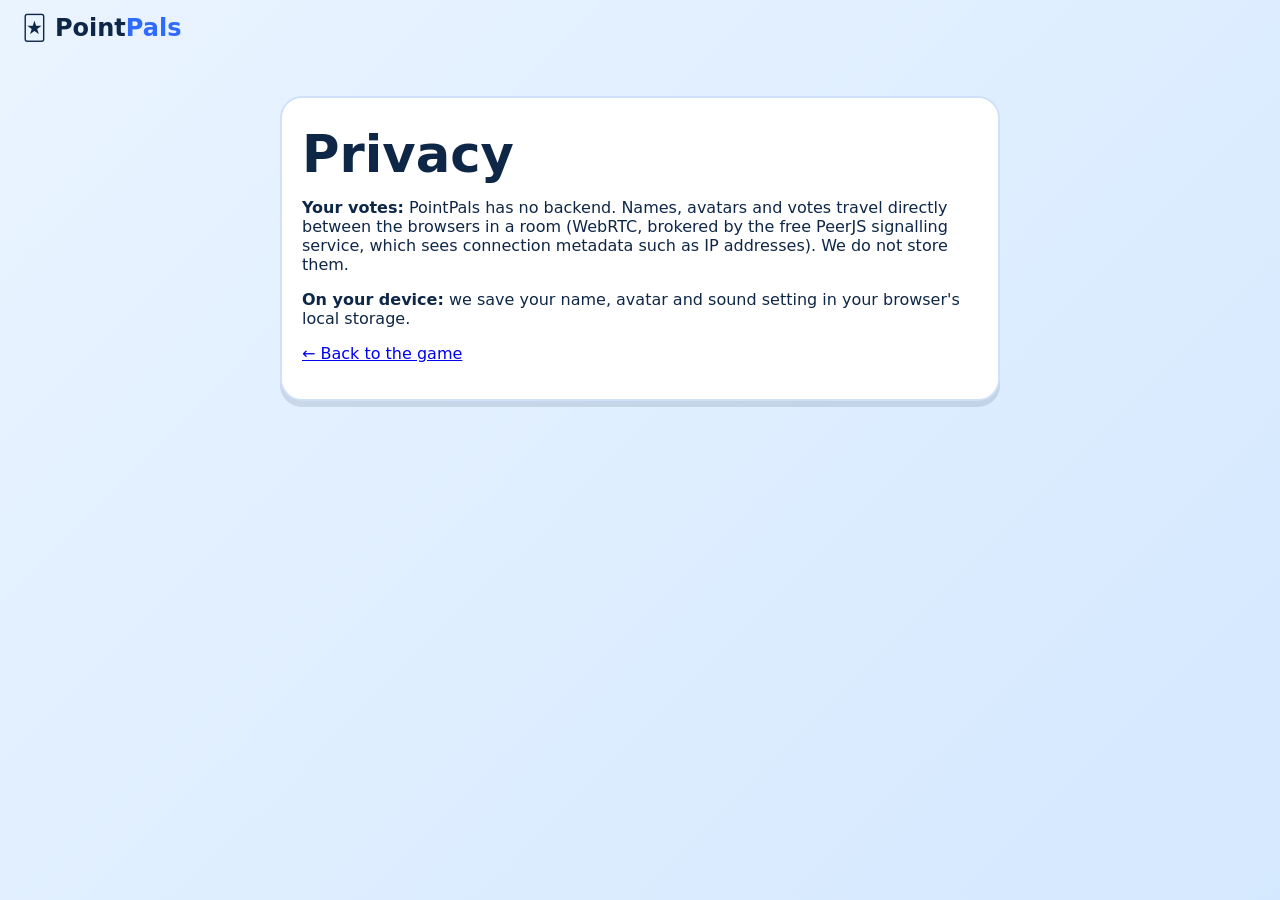
<file: privacy.html>
<!DOCTYPE html>
<html lang="en"><head><meta charset="utf-8"><meta name="viewport" content="width=device-width, initial-scale=1">
<title>Privacy — PointPals</title><link rel="stylesheet" href="style.css"></head>
<body><header class="top"><a class="logo" href="./">🃏 Point<span>Pals</span></a></header>
<main><div class="panel legal">
<h1>Privacy</h1>
<p><b>Your votes:</b> PointPals has no backend. Names, avatars and votes travel directly between the browsers in a room (WebRTC, brokered by the free PeerJS signalling service, which sees connection metadata such as IP addresses). We do not store them.</p>
<p><b>On your device:</b> we save your name, avatar and sound setting in your browser's local storage.</p>
<p><a href="./">← Back to the game</a></p>
</div></main></body></html>
</file>
<file: style.css>
:root{
  --bg1:#eaf4ff; --bg2:#d4e8ff; --ink:#0f2747; --muted:#5b7391;
  --pri:#2f6bff; --pri2:#22b8f0; --ok:#22c55e; --card:#ffffff; --line:#cfe0f7;
  --shadow:0 6px 0 rgba(15,39,71,.12);
}
@media (prefers-color-scheme:dark){
  :root{--bg1:#0b1830; --bg2:#10305c; --ink:#eaf3ff; --muted:#8fb0d6; --card:#14284a; --line:#2a4a78; --shadow:0 6px 0 rgba(0,0,0,.35)}
}
*{box-sizing:border-box}
html,body{margin:0}
body{
  font-family:"Nunito",ui-rounded,"SF Pro Rounded",system-ui,-apple-system,"Segoe UI",sans-serif;
  color:var(--ink);
  background:linear-gradient(135deg,var(--bg1),var(--bg2)) fixed;
  min-height:100vh; display:flex; flex-direction:column;
}
.hidden{display:none!important}
.top{display:flex;justify-content:space-between;align-items:center;padding:14px 22px}
.logo{font-weight:900;font-size:1.5rem;text-decoration:none;color:var(--ink)}
.logo span{color:var(--pri)}
.top-right{display:flex;gap:8px}
.chip{border:2px solid var(--line);background:var(--card);color:var(--ink);border-radius:999px;padding:7px 14px;font:inherit;font-weight:700;cursor:pointer}
.chip:hover{border-color:var(--pri)}
main{flex:1;width:100%;max-width:1180px;margin:0 auto;padding:10px 18px 30px}
.panel{background:var(--card);border:2px solid var(--line);border-radius:22px;padding:20px;box-shadow:var(--shadow)}
h1{font-size:clamp(2rem,6vw,3.2rem);line-height:1.05;margin:.2em 0}
.grad{background:linear-gradient(90deg,var(--pri),var(--pri2));-webkit-background-clip:text;background-clip:text;color:transparent}
.sub{color:var(--muted);font-size:1.1rem;margin-top:0}
.fine{color:var(--muted);font-size:.8rem}
.msg{color:#e11d48;font-weight:700;min-height:1.2em}
.lobby{max-width:560px;margin:20px auto;text-align:center}
.field{display:block;text-align:left;font-weight:800;margin:14px 0}
input,select{width:100%;margin-top:6px;padding:12px 14px;border-radius:14px;border:2px solid var(--line);background:var(--bg1);color:var(--ink);font:inherit;font-weight:700}
@media (prefers-color-scheme:dark){input,select{background:#0e2040}}
input:focus,select:focus{outline:none;border-color:var(--pri)}
.avatars{display:flex;flex-wrap:wrap;gap:8px;margin-top:8px}
.av{font-size:1.7rem;width:48px;height:48px;border-radius:14px;border:2px solid var(--line);background:var(--bg1);cursor:pointer;transition:transform .12s}
.av:hover{transform:scale(1.12) rotate(-6deg)}
.av.sel{border-color:var(--pri);background:var(--pri);box-shadow:0 0 0 3px rgba(47,107,255,.3)}
.btn{border:0;border-radius:16px;padding:12px 20px;font:inherit;font-weight:900;color:#fff;cursor:pointer;
  background:linear-gradient(90deg,var(--pri),var(--pri2));box-shadow:0 5px 0 rgba(15,39,71,.25);transition:transform .08s,box-shadow .08s}
.btn:active{transform:translateY(4px);box-shadow:0 1px 0 rgba(15,39,71,.25)}
.btn.big{font-size:1.15rem;padding:14px 26px}
.btn.small{padding:8px 14px;font-size:.9rem}
.btn.ghost{background:var(--card);color:var(--ink);border:2px solid var(--line)}
.btn:disabled{opacity:.5;cursor:not-allowed}
.or{margin:14px 0 8px;color:var(--muted);font-weight:700}
.join-row{display:flex;gap:10px;justify-content:center}
.join-row input{max-width:150px;text-align:center;letter-spacing:.3em;text-transform:uppercase;margin:0}

.room{display:grid;grid-template-columns:1fr 310px;gap:18px;align-items:start}
@media (max-width:900px){.room{grid-template-columns:1fr}}
.story-row{display:grid;grid-template-columns:1fr 150px;gap:10px}
.story-row input,.story-row select{margin:0}

.seats{display:flex;flex-wrap:wrap;gap:18px;justify-content:center;padding:26px 0 8px;min-height:170px}
.seat{width:92px;text-align:center;cursor:pointer;position:relative}
.seat .who{font-size:1.9rem;line-height:1}
.seat .nm{font-weight:800;font-size:.85rem;overflow:hidden;text-overflow:ellipsis;white-space:nowrap;margin-top:2px}
.seat.me .nm{color:var(--pri)}
.flip{width:62px;height:88px;margin:8px auto 0;perspective:600px}
.flip-in{position:relative;width:100%;height:100%;transition:transform .6s;transform-style:preserve-3d}
.flip.up .flip-in{transform:rotateY(180deg)}
.face{position:absolute;inset:0;border-radius:12px;backface-visibility:hidden;display:flex;align-items:center;justify-content:center;font-weight:900;font-size:1.5rem;border:3px solid var(--line)}
.face.back{background:repeating-linear-gradient(45deg,var(--pri),var(--pri) 8px,var(--pri2) 8px,var(--pri2) 16px);color:#fff;border-color:#fff}
.face.back.empty{background:transparent;border:3px dashed var(--line);color:var(--muted);font-size:1rem}
.face.front{background:#fff;color:#0f2747;transform:rotateY(180deg);border-color:var(--pri)}
.seat.bump{animation:bump .4s}
@keyframes bump{30%{transform:scale(1.18) rotate(-6deg)}60%{transform:scale(.95) rotate(4deg)}}

.result{margin:12px 0;padding:14px;border-radius:18px;background:linear-gradient(90deg,rgba(47,107,255,.14),rgba(34,184,240,.14));text-align:center}
.result .big{font-size:1.4rem;font-weight:900}
.stats{display:flex;gap:10px;justify-content:center;flex-wrap:wrap;margin-top:8px}
.stat{background:var(--card);border:2px solid var(--line);border-radius:12px;padding:6px 12px;font-weight:800}
.stat small{display:block;color:var(--muted);font-weight:700}
.controls{display:flex;gap:10px;align-items:center;justify-content:center;flex-wrap:wrap;margin-top:14px}
.timer-box{display:flex;gap:8px;align-items:center}
.timer{font-weight:900;font-variant-numeric:tabular-nums;font-size:1.2rem;min-width:3ch}
.timer.low{color:#e11d48;animation:pulse .5s infinite alternate}
@keyframes pulse{to{transform:scale(1.25)}}
.throw{margin-top:14px;text-align:center;color:var(--muted);font-weight:700;font-size:.9rem}
.throw button{font-size:1.3rem;border:2px solid transparent;background:none;border-radius:10px;cursor:pointer;padding:2px 6px}
.throw button.sel{border-color:var(--pri);background:rgba(47,107,255,.15)}

.hand{display:flex;gap:10px;justify-content:center;flex-wrap:wrap;margin-top:18px;padding-bottom:8px}
.pcard{width:66px;height:96px;border-radius:14px;border:3px solid var(--line);background:#fff;color:#0f2747;font-weight:900;font-size:1.5rem;
  display:flex;align-items:center;justify-content:center;cursor:pointer;box-shadow:var(--shadow);
  transition:transform .15s,border-color .15s;font-family:inherit}
.pcard:hover{transform:translateY(-12px) rotate(-3deg);border-color:var(--pri)}
.pcard.sel{transform:translateY(-22px) scale(1.08);border-color:var(--pri2);background:linear-gradient(#fff,#dcebff)}
.pcard:disabled{opacity:.45;cursor:default;transform:none}

.side{display:flex;flex-direction:column;gap:16px}
.side h3{margin:0 0 8px}
.history{padding-left:20px;margin:0 0 10px;font-weight:700}
.history li{margin:4px 0}
.history .empty{list-style:none;margin-left:-20px;color:var(--muted)}
.history b{color:var(--pri)}

footer{display:flex;gap:18px;justify-content:center;padding:16px;color:var(--muted);font-size:.85rem}
footer a{color:var(--muted)}

.toast{position:fixed;top:18px;left:50%;transform:translate(-50%,-120px);background:var(--ink);color:var(--bg1);padding:10px 18px;border-radius:999px;font-weight:800;z-index:60;transition:transform .3s}
.toast.show{transform:translate(-50%,0)}
#confetti{position:fixed;inset:0;pointer-events:none;z-index:40;width:100%;height:100%}
.fly{position:fixed;font-size:2rem;z-index:45;pointer-events:none}
.legal{max-width:720px;margin:30px auto}
</file>
